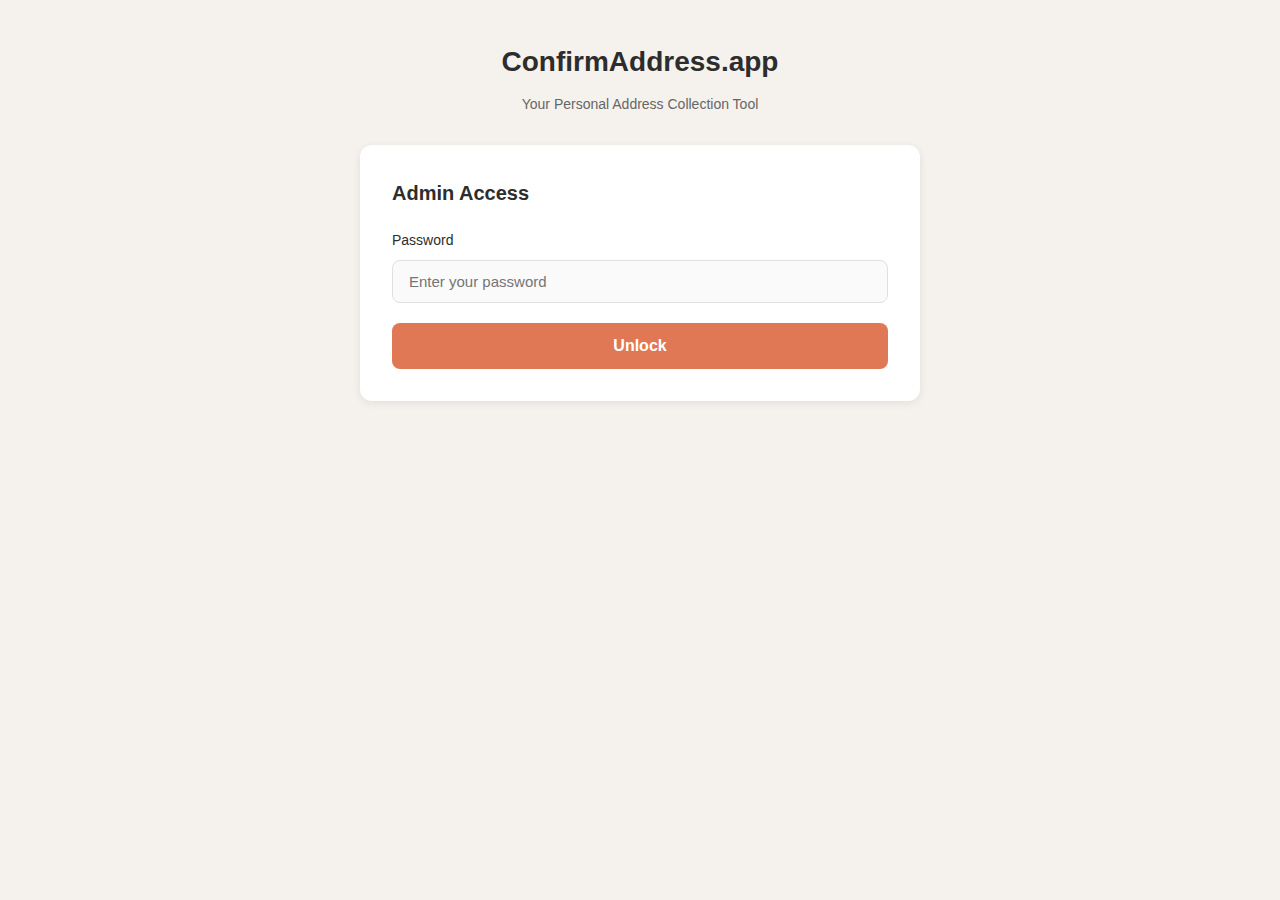
<file: index.html>
<!DOCTYPE html>
<html lang="en">
<head>
    <meta charset="UTF-8">
    <meta name="viewport" content="width=device-width, initial-scale=1.0">
    <title>ConfirmAddress - Admin</title>
    <link rel="stylesheet" href="style.css">
</head>
<body>
    <div class="container">
        <div class="header">
            <h1>ConfirmAddress.app</h1>
            <p class="subtitle">Your Personal Address Collection Tool</p>
        </div>

        <!-- Password Protection -->
        <div id="loginScreen" class="card">
            <h2>Admin Access</h2>
            <div class="form-group">
                <label>Password</label>
                <input type="password" id="passwordInput" placeholder="Enter your password" onkeypress="handlePasswordKeypress(event)">
            </div>
            <button onclick="checkPassword()">Unlock</button>
            <p id="loginError" class="error-message" style="display:none;">Incorrect password</p>
        </div>

        <!-- Admin Dashboard (hidden until login) -->
        <div id="adminDashboard" style="display:none;">
            
            <!-- Settings Section -->
            <div class="card">
                <h2>Settings</h2>
                
                <div class="form-group">
                    <label>Company Logo URL <span class="optional">(optional)</span></label>
                    <input type="text" id="logoUrl" placeholder="https://example.com/logo.png">
                    <small>Your logo will appear on recipient confirmation pages</small>
                </div>

                <div class="form-group">
                    <label>Custom Domain <span class="optional">(optional)</span></label>
                    <input type="text" id="customDomain" placeholder="confirmaddress.app" value="confirmaddress.app">
                    <small>This will be used in generated URLs</small>
                </div>

                <button onclick="saveSettings()" class="button-secondary">Save Settings</button>
                <p id="settingsSaved" class="success-message" style="display:none;">Settings saved!</p>
            </div>

            <!-- Create New Form -->
            <div class="card">
                <h2>Create New Confirmation Link</h2>
                
                <div class="form-group">
                    <label>Recipient Name</label>
                    <input type="text" id="recipientName" placeholder="Greg Segall">
                </div>

                <div class="form-group">
                    <label>Pre-filled Address <span class="optional">(optional)</span></label>
                    <textarea id="preFilledAddress" placeholder="22 Bond Street&#10;Apt 308&#10;Watertown, MA 02472" rows="3"></textarea>
                </div>

                <button onclick="createForm()">Generate Link</button>
            </div>

            <!-- Generated Link Display -->
            <div id="linkResult" class="card" style="display:none;">
                <div class="success-message">Link created successfully!</div>
                
                <div class="form-group">
                    <label>Generated URL</label>
                    <div class="url-display">
                        <input type="text" id="generatedUrl" readonly class="url-input">
                        <button onclick="copyLink()" class="copy-btn" id="copyBtn">Copy</button>
                    </div>
                </div>

                <button onclick="resetForm()" class="button-secondary">Create Another</button>
            </div>

            <!-- Recent Confirmations -->
            <div class="card">
                <h2>Recent Confirmations</h2>
                <button onclick="loadConfirmations()" class="button-secondary" style="margin-bottom: 20px;">Refresh List</button>
                
                <div id="confirmationsList">
                    <p class="loading">Loading...</p>
                </div>

                <a href="#" onclick="openGoogleSheet(); return false;" class="link">View All in Google Sheets →</a>
            </div>

            <!-- Logout -->
            <div style="text-align: center; margin-top: 30px;">
                <button onclick="logout()" class="button-secondary">Logout</button>
            </div>
        </div>
    </div>

    <script src="admin.js"></script>
</body>
</html>
</file>
<file: style.css>
* {
    margin: 0;
    padding: 0;
    box-sizing: border-box;
}

body {
    font-family: -apple-system, BlinkMacSystemFont, 'Segoe UI', 'Roboto', 'Helvetica', 'Arial', sans-serif;
    background: #F5F2ED;
    color: #2D2D2D;
    line-height: 1.6;
}

.container {
    max-width: 600px;
    margin: 0 auto;
    padding: 40px 20px;
    min-height: 100vh;
}

.header {
    text-align: center;
    margin-bottom: 30px;
}

h1 {
    font-size: 28px;
    font-weight: 600;
    margin-bottom: 8px;
    color: #2D2D2D;
}

h2 {
    font-size: 20px;
    font-weight: 600;
    margin-bottom: 20px;
    color: #2D2D2D;
}

.subtitle {
    color: #666;
    font-size: 14px;
}

.card {
    background: white;
    border-radius: 12px;
    padding: 32px;
    box-shadow: 0 2px 8px rgba(0,0,0,0.08);
    margin-bottom: 24px;
}

.form-group {
    margin-bottom: 20px;
}

label {
    display: block;
    font-size: 14px;
    font-weight: 500;
    margin-bottom: 8px;
    color: #2D2D2D;
}

.optional {
    color: #999;
    font-weight: 400;
    font-size: 13px;
}

small {
    display: block;
    color: #666;
    font-size: 12px;
    margin-top: 4px;
}

input[type="text"],
input[type="password"],
input[type="email"],
textarea {
    width: 100%;
    padding: 12px 16px;
    border: 1px solid #E0E0E0;
    border-radius: 8px;
    font-size: 15px;
    background: #FAFAFA;
    transition: all 0.2s;
    font-family: inherit;
}

input:focus,
textarea:focus {
    outline: none;
    border-color: #E07856;
    background: white;
}

input:disabled,
input[readonly] {
    background: #F5F2ED;
    cursor: default;
}

textarea {
    resize: vertical;
    min-height: 80px;
}

button {
    width: 100%;
    padding: 14px;
    background: #E07856;
    color: white;
    border: none;
    border-radius: 8px;
    font-size: 16px;
    font-weight: 600;
    cursor: pointer;
    transition: all 0.2s;
}

button:hover {
    background: #D06745;
}

button:disabled {
    background: #CCC;
    cursor: not-allowed;
}

.button-secondary {
    background: white;
    color: #E07856;
    border: 2px solid #E07856;
}

.button-secondary:hover {
    background: #FFF5F2;
}

.url-display {
    display: flex;
    gap: 10px;
    align-items: center;
}

.url-input {
    flex: 1;
    font-family: 'Courier New', monospace;
    font-size: 14px;
}

.copy-btn {
    width: auto;
    padding: 12px 20px;
    white-space: nowrap;
    min-width: 100px;
}

.success-message {
    background: #E8F5E9;
    color: #2E7D32;
    padding: 12px 16px;
    border-radius: 8px;
    margin-bottom: 20px;
    text-align: center;
    font-weight: 500;
}

.error-message {
    background: #FFEBEE;
    color: #C62828;
    padding: 12px 16px;
    border-radius: 8px;
    margin-top: 12px;
    text-align: center;
    font-weight: 500;
}

.loading {
    text-align: center;
    color: #666;
    padding: 20px;
}

.link {
    color: #E07856;
    text-decoration: none;
    font-weight: 500;
    font-size: 14px;
}

.link:hover {
    text-decoration: underline;
}

/* Greeting */
.greeting {
    text-align: center;
    font-size: 16px;
    margin-bottom: 24px;
    color: #555;
    padding: 0 20px;
}

/* Address Preview */
.address-preview {
    background: #F5F2ED;
    padding: 20px;
    border-radius: 8px;
    margin-bottom: 20px;
}

.address-name {
    font-weight: 600;
    font-size: 16px;
    margin-bottom: 8px;
}

.address-line {
    color: #555;
    font-size: 14px;
    line-height: 1.6;
}

.editable-address {
    cursor: pointer;
    position: relative;
    transition: all 0.2s;
}

.editable-address:hover {
    background: #EDE9E4;
}

.edit-hint {
    font-size: 12px;
    color: #999;
    text-align: center;
    margin-top: 8px;
}

/* Checkmark */
.checkmark {
    display: inline-block;
    width: 60px;
    height: 60px;
    border-radius: 50%;
    background: #4CAF50;
    color: white;
    font-size: 32px;
    line-height: 60px;
    text-align: center;
    margin: 20px auto;
    display: block;
    animation: scaleIn 0.3s ease-out;
}

@keyframes scaleIn {
    from {
        transform: scale(0);
    }
    to {
        transform: scale(1);
    }
}

/* Footer Logo */
.footer-logo {
    text-align: center;
    margin-top: 30px;
    padding-top: 20px;
    border-top: 1px solid #E0E0E0;
}

.footer-logo-text {
    font-size: 12px;
    color: #999;
}

/* Confirmation List */
.confirmation-item {
    background: #F5F2ED;
    padding: 16px;
    border-radius: 8px;
    margin-bottom: 12px;
}

.confirmation-item h3 {
    font-size: 16px;
    margin-bottom: 4px;
}

.confirmation-item p {
    font-size: 13px;
    color: #666;
    margin: 2px 0;
}

.status-pending {
    color: #F57C00;
    font-weight: 600;
}

.status-confirmed {
    color: #2E7D32;
    font-weight: 600;
}

/* Mobile Responsive */
@media (max-width: 640px) {
    .container {
        padding: 20px 16px;
    }

    .card {
        padding: 24px;
    }

    h1 {
        font-size: 24px;
    }

    .url-display {
        flex-direction: column;
    }

    .copy-btn {
        width: 100%;
    }

    button {
        font-size: 15px;
    }
}
</file>
